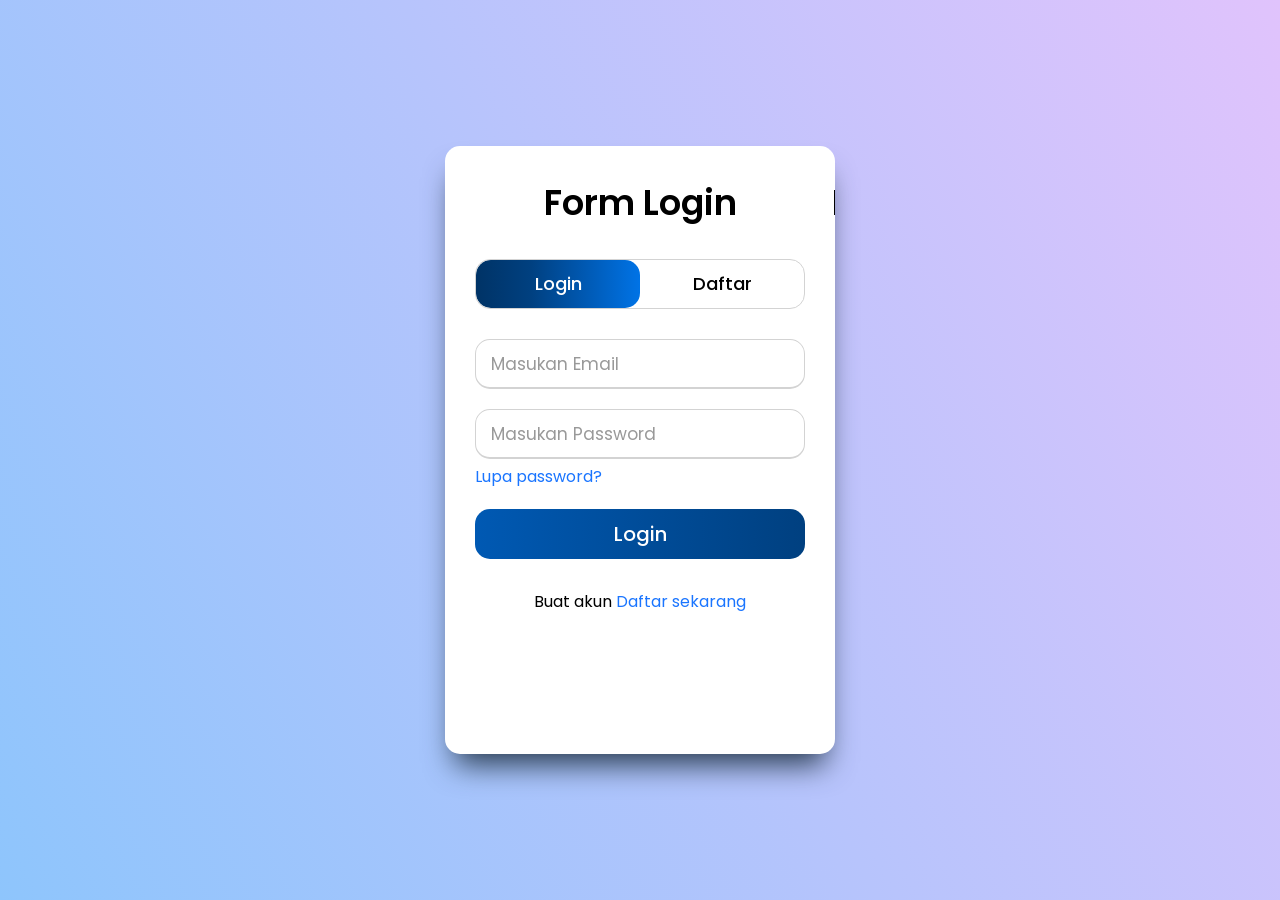
<file: login.html>
<!DOCTYPE html>
<html lang="en">
  <head>
    <meta charset="UTF-8" />
    <meta name="viewport" content="width=device-width, initial-scale=1.0" />
    <title>SMK Alexandria Islamic School</title>
    <link rel="stylesheet" href="css/login.css" />
    <link rel="shortcut icon" href="images/logo alex.png" type="image/x-icon" />
  </head>
  <body>
    <div class="wrapper">
      <div class="title-text">
        <div class="title login">Form Login</div>
        <div class="title signup">Form Registrasi</div>
      </div>
      <div class="form-container">
        <div class="slide-controls">
          <input type="radio" name="slide" id="login" checked />
          <input type="radio" name="slide" id="signup" />
          <label for="login" class="slide login">Login</label>
          <label for="signup" class="slide signup">Daftar</label>
          <div class="slider-tab"></div>
        </div>
        <div class="form-inner">
          <form action="#" class="login">
            <pre></pre>
            <div class="field">
              <input type="text" placeholder="Masukan Email " required />
            </div>
            <div class="field">
              <input type="password" placeholder="Masukan Password" required />
            </div>
            <div class="pass-link"><a href="#">Lupa password?</a></div>
            <div class="field btn">
              <div class="btn-layer"></div>
              <input type="submit" value="Login" />
            </div>
            <div class="signup-link">
              Buat akun <a href="">Daftar sekarang</a>
            </div>
          </form>
          <form action="#" class="signup">
            <div class="field">
              <input type="text" placeholder="Masukan Nama" required />
            </div>
            <div class="field">
              <input type="text" placeholder="Masukan Email" required />
            </div>
            <div class="field">
              <input type="password" placeholder="Masukan Password" required />
            </div>
            <div class="field">
              <input type="password" placeholder="Ulangi password" required />
            </div>
            <div class="field btn">
              <div class="btn-layer"></div>
              <input type="submit" value="Daftar" />
            </div>
            <div class="signup-link">
              Sudah punya akun? <a href="">Login</a>
            </div>
          </form>
        </div>
      </div>
    </div>
    <script src="js/login.js"></script>
  </body>
</html>
</file>
<file: css/login.css>
@import url('https://fonts.googleapis.com/css?family=Poppins:400,500,600,700&display=swap');
*{
  margin: 0;
  padding: 0;
  box-sizing: border-box;
  font-family: 'Poppins', sans-serif;
}
html,body{
  display: grid;
  height: 100%;
  width: 100%;
  place-items: center;
  /*background-color: #8EC5FC;*/
  background-image: linear-gradient(62deg, #8EC5FC 0%, #E0C3FC 100%);

}
::selection{
  background: #1a75ff;
  color: #fff;
}
.wrapper{
  overflow: hidden;
  max-width: 390px;
  background: #fff;
  padding: 30px;
  border-radius: 15px;
  box-shadow: rgb(38, 57, 77) 0px 20px 30px -10px;
}
.wrapper .title-text{
  display: flex;
  width: 200%;
}
.wrapper .title{
  width: 50%;
  font-size: 35px;
  font-weight: 600;
  text-align: center;
  transition: all 0.6s cubic-bezier(0.68,-0.55,0.265,1.55);
}
.wrapper .slide-controls{
  position: relative;
  display: flex;
  height: 50px;
  width: 100%;
  overflow: hidden;
  margin: 30px 0 10px 0;
  justify-content: space-between;
  border: 1px solid lightgrey;
  border-radius: 15px;
}
.slide-controls .slide{
  height: 100%;
  width: 100%;
  color: #fff;
  font-size: 18px;
  font-weight: 500;
  text-align: center;
  line-height: 48px;
  cursor: pointer;
  z-index: 1;
  transition: all 0.6s ease;
}
.slide-controls label.signup{
  color: #000;
}
.slide-controls .slider-tab{
  position: absolute;
  height: 100%;
  width: 50%;
  left: 0;
  z-index: 0;
  border-radius: 15px;
  background: -webkit-linear-gradient(left,#003366,#004080,#0059b3
, #0073e6);
  transition: all 0.6s cubic-bezier(0.68,-0.55,0.265,1.55);
}
input[type="radio"]{
  display: none;
}
#signup:checked ~ .slider-tab{
  left: 50%;
}
#signup:checked ~ label.signup{
  color: #fff;
  cursor: default;
  user-select: none;
}
#signup:checked ~ label.login{
  color: #000;
}
#login:checked ~ label.signup{
  color: #000;
}
#login:checked ~ label.login{
  cursor: default;
  user-select: none;
}
.wrapper .form-container{
  width: 100%;
  overflow: hidden;
}
.form-container .form-inner{
  display: flex;
  width: 200%;
}
.form-container .form-inner form{
  width: 50%;
  transition: all 0.6s cubic-bezier(0.68,-0.55,0.265,1.55);
}
.form-inner form .field{
  height: 50px;
  width: 100%;
  margin-top: 20px;
}
.form-inner form .field input{
  height: 100%;
  width: 100%;
  outline: none;
  padding-left: 15px;
  border-radius: 15px;
  border: 1px solid lightgrey;
  border-bottom-width: 2px;
  font-size: 17px;
  transition: all 0.3s ease;
}
.form-inner form .field input:focus{
  border-color: #1a75ff;
  /* box-shadow: inset 0 0 3px #fb6aae; */
}
.form-inner form .field input::placeholder{
  color: #999;
  transition: all 0.3s ease;
}
form .field input:focus::placeholder{
  color: #1a75ff;
}
.form-inner form .pass-link{
  margin-top: 5px;
}
.form-inner form .signup-link{
  text-align: center;
  margin-top: 30px;
}
.form-inner form .pass-link a,
.form-inner form .signup-link a{
  color: #1a75ff;
  text-decoration: none;
}
.form-inner form .pass-link a:hover,
.form-inner form .signup-link a:hover{
  text-decoration: underline;
}
form .btn{
  height: 50px;
  width: 100%;
  border-radius: 15px;
  position: relative;
  overflow: hidden;
}
form .btn .btn-layer{
  height: 100%;
  width: 300%;
  position: absolute;
  left: -100%;
  background: -webkit-linear-gradient(right,#003366,#004080,#0059b3
, #0073e6);
  border-radius: 15px;
  transition: all 0.4s ease;;
}
form .btn:hover .btn-layer{
  left: 0;
}
form .btn input[type="submit"]{
  height: 100%;
  width: 100%;
  z-index: 1;
  position: relative;
  background: none;
  border: none;
  color: #fff;
  padding-left: 0;
  border-radius: 15px;
  font-size: 20px;
  font-weight: 500;
  cursor: pointer;
}
</file>
